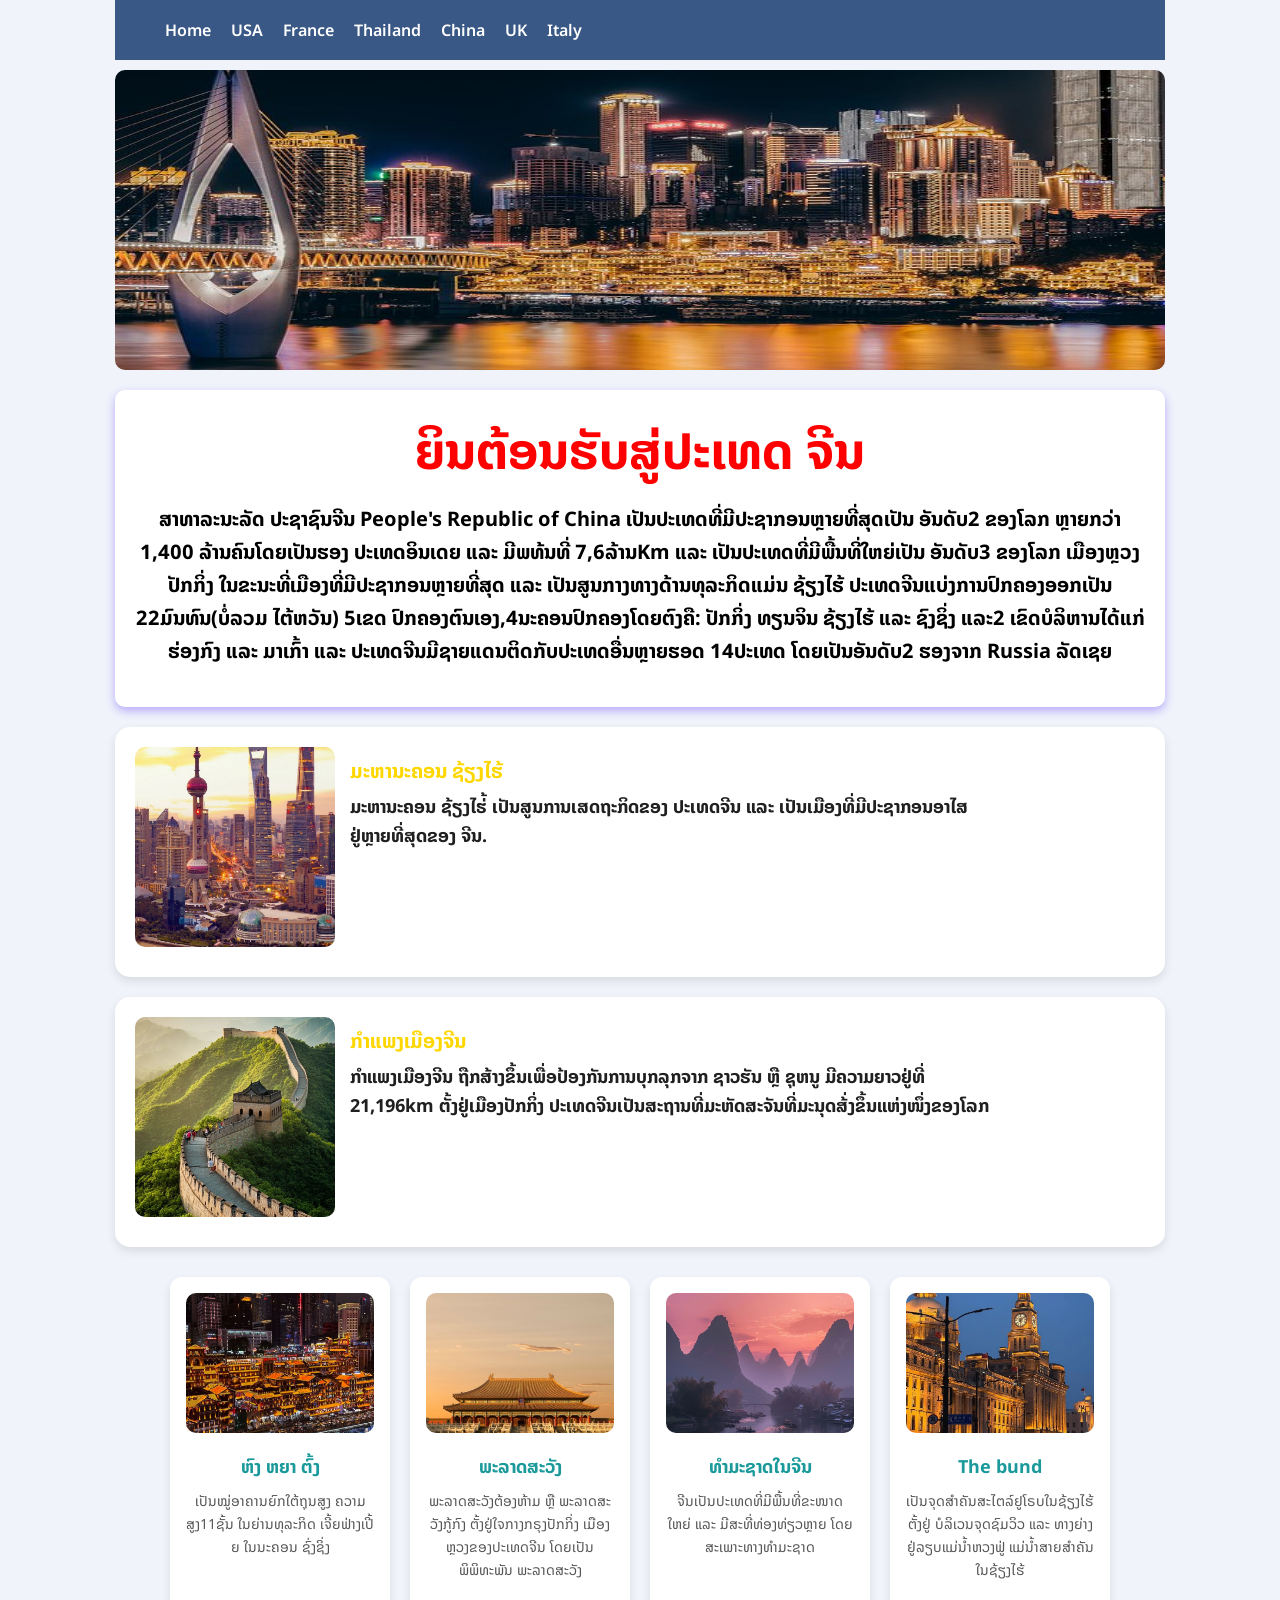
<file: China.html>
<!DOCTYPE html>
<html lang="en">
<head>
    <meta charset="UTF-8">
    <meta name="viewport" content="width=device-width, initial-scale=1.0">
    <title>China</title>
    <link rel="stylesheet" href="css/china.css">
    <link rel="preconnect" href="https://fonts.googleapis.com">
<link rel="preconnect" href="https://fonts.gstatic.com" crossorigin>
<link href="https://fonts.googleapis.com/css2?family=Noto+Sans+Lao:wght@100..900&display=swap" rel="stylesheet">
</head>
<body>
     <div id="menu"></div>

<script>
fetch("menu.html")
.then(response => response.text())
.then(data => {
    document.getElementById("menu").innerHTML = data;
});
</script>

        <div class="container-usa">
        <div class="teh4">
            <img src="China Photo/3.jpeg" width="1050" height="300" style="border-radius: 10px;">
        </div>
        <div class="zz">
            <span>ຍິນຕ້ອນຮັບສູ່ປະເທດ ຈີນ</span>
            <p>ສາທາລະນະລັດ ປະຊາຊົນຈີນ People's Republic of China ເປັນປະເທດທີ່ມີປະຊາກອນຫຼາຍທີ່ສຸດເປັນ ອັນດັບ2 ຂອງໂລກ ຫຼາຍກວ່າ
                1,400 ລ້ານຄົນໂດຍເປັນຮອງ ປະເທດອິນເດຍ ແລະ ມີພທ້ນທີ່ 7,6ລ້ານKm ແລະ ເປັນປະເທດທີ່ມີພື້ນທີ່ໃຫຍ່ເປັນ ອັນດັບ3 ຂອງໂລກ
                ເມືອງຫຼວງ ປັກກິ່ງ ໃນຂະນະທີ່ເມືອງທີ່ມີປະຊາກອນຫຼາຍທີ່ສຸດ ແລະ ເປັນສູນກາງທາງດ້ານທຸລະກິດແມ່ນ ຊ້ຽງໄຮ້ ປະເທດຈີນແບ່ງການປົກຄອງອອກເປັນ
                22ມົນທົນ(ບໍ່ລວມ ໄຕ້ຫວັນ) 5ເຂດ ປົກຄອງຕົນເອງ,4ນະຄອນປົກຄອງໂດຍຕົງຄື: ປັກກິ່ງ ທຽນຈິນ ຊ້ຽງໄຮ້ ແລະ ຊົງຊິ່ງ ແລະ2 ເຂົດບໍລິຫານໄດ້ແກ່
                ຮ່ອງກົງ ແລະ ມາເກົ້າ ແລະ ປະເທດຈີນມີຊາຍແດນຕິດກັບປະເທດອື່ນຫຼາຍຮອດ 14ປະເທດ ໂດຍເປັນອັນດັບ2 ຮອງຈາກ Russia ລັດເຊຍ
            </p>
        </div>
        <div class="container-usa1">
    <div class="uu">
      <img src="China Photo/ພາບມຸມສູງຊຽງໄຮ້.jpeg">
      <div class="card-content">
        
        <div class="card-title">ມະຫານະຄອນ ຊ້ຽງໄຮ້</div>
        <div class="card-description">
          ມະຫານະຄອນ ຊ້ຽງໄຮ່້ ເປັນສູນການເສດຖະກິດຂອງ ປະເທດຈີນ ແລະ ເປັນເມືອງທີ່ມີປະຊາກອນອາໄສ <br>
          ຢູ່ຫຼາຍທີ່ສຸດຂອງ ຈີນ.
        </div>
      </div>
    </div>

    <div class="uu">
      <img src="China Photo/ກຳແພງເມືອງຈີນ.jpeg">
      <div class="card-content">
        
        <div class="card-title">ກຳແພງເມືອງຈີນ</div>
        <div class="card-description">
          ກຳແພງເມືອງຈີນ ຖືກສ້າງຂຶ້ນເພື່ອປ້ອງກັນການບຸກລຸກຈາກ ຊາວຮັນ ຫຼື ຊຸຫນູ ມີຄວາມຍາວຢູ່ທີ່ <br>21,196km 
          ຕັ້ງຢູ່ເມືອງປັກກິ່ງ ປະເທດຈີນເປັນສະຖານທີ່ມະຫັດສະຈັນທີ່ມະນຸດສ້່ງຂຶ້ນແຫ່ງໜຶ່ງຂອງໂລກ
        </div>
      </div>
    </div>
  </div>
    <div class="container">
        <div class="card">
          <img src="China Photo/ຊົ່ງຊິ້ງ.jpeg">
          <h3>ຫົງ ຫຍາ ຕົ້ງ</h3>
          <p>ເປັນໝູ່ອາຄານຍົກໃຕ້ຖຸນສູງ ຄວາມສູງ11ຊັ້ນ ໃນຍ່ານທຸລະກິດ ເຈີ້ຍຟ່າງເປີ້ຍ ໃນນະຄອນ ຊົ່ງຊິ່ງ</p>
        </div>
        <div class="card">
          <img src="China Photo/ວັງໃນປັກກິ່ງ.jpeg">
          <h3>ພະລາດສະວັງ</h3>
          <p>ພະລາດສະວັງຕ້ອງຫ້າມ ຫຼື ພະລາດສະວັງກູ້ກົງ ຕັ້ງຢູ່ໃຈກາງກຣຸງປັກກິ່ງ ເມືອງຫຼວງຂອງປະເທດຈີນ ໂດຍເປັນພິພິທະພັນ ພະລາດສະວັງ
          </p>
        </div>
        <div class="card">
          <img src="China Photo/ວິວຜາສີມ່ວງ.jpeg">
          <h3>ທຳມະຊາດໃນຈີນ</h3>
          <p>ຈີນເປັນປະເທດທີ່ມີພື້ນທີ່ຂະໜາດໃຫຍ່ ແລະ ມີສະທີ່ທ່ອງທ່ຽວຫຼາຍ ໂດຍສະເພາະທາງທຳມະຊາດ</p>
        </div>
        <div class="card">
          <img src="China Photo/ຢູໂຣບ.jpeg">
          <h3>The bund</h3>
          <p>ເປັນຈຸດສຳຄັນສະໄຕລ໌ຢູໂຣບໃນຊ້ຽງໄຮ້ ຕັ້ງຢູ່ ບໍລິເວນຈຸດຊົມວິວ ແລະ ທາງຍ່າງຢູ່ລຽບແມ່ນ້ຳຫວງຟູ່ ແມ່ນ້ຳສາຍສຳຄັນ ໃນຊ້ຽງໄຮ້</p>
        </div>
      </div>
      
</body>
</html>
</file>
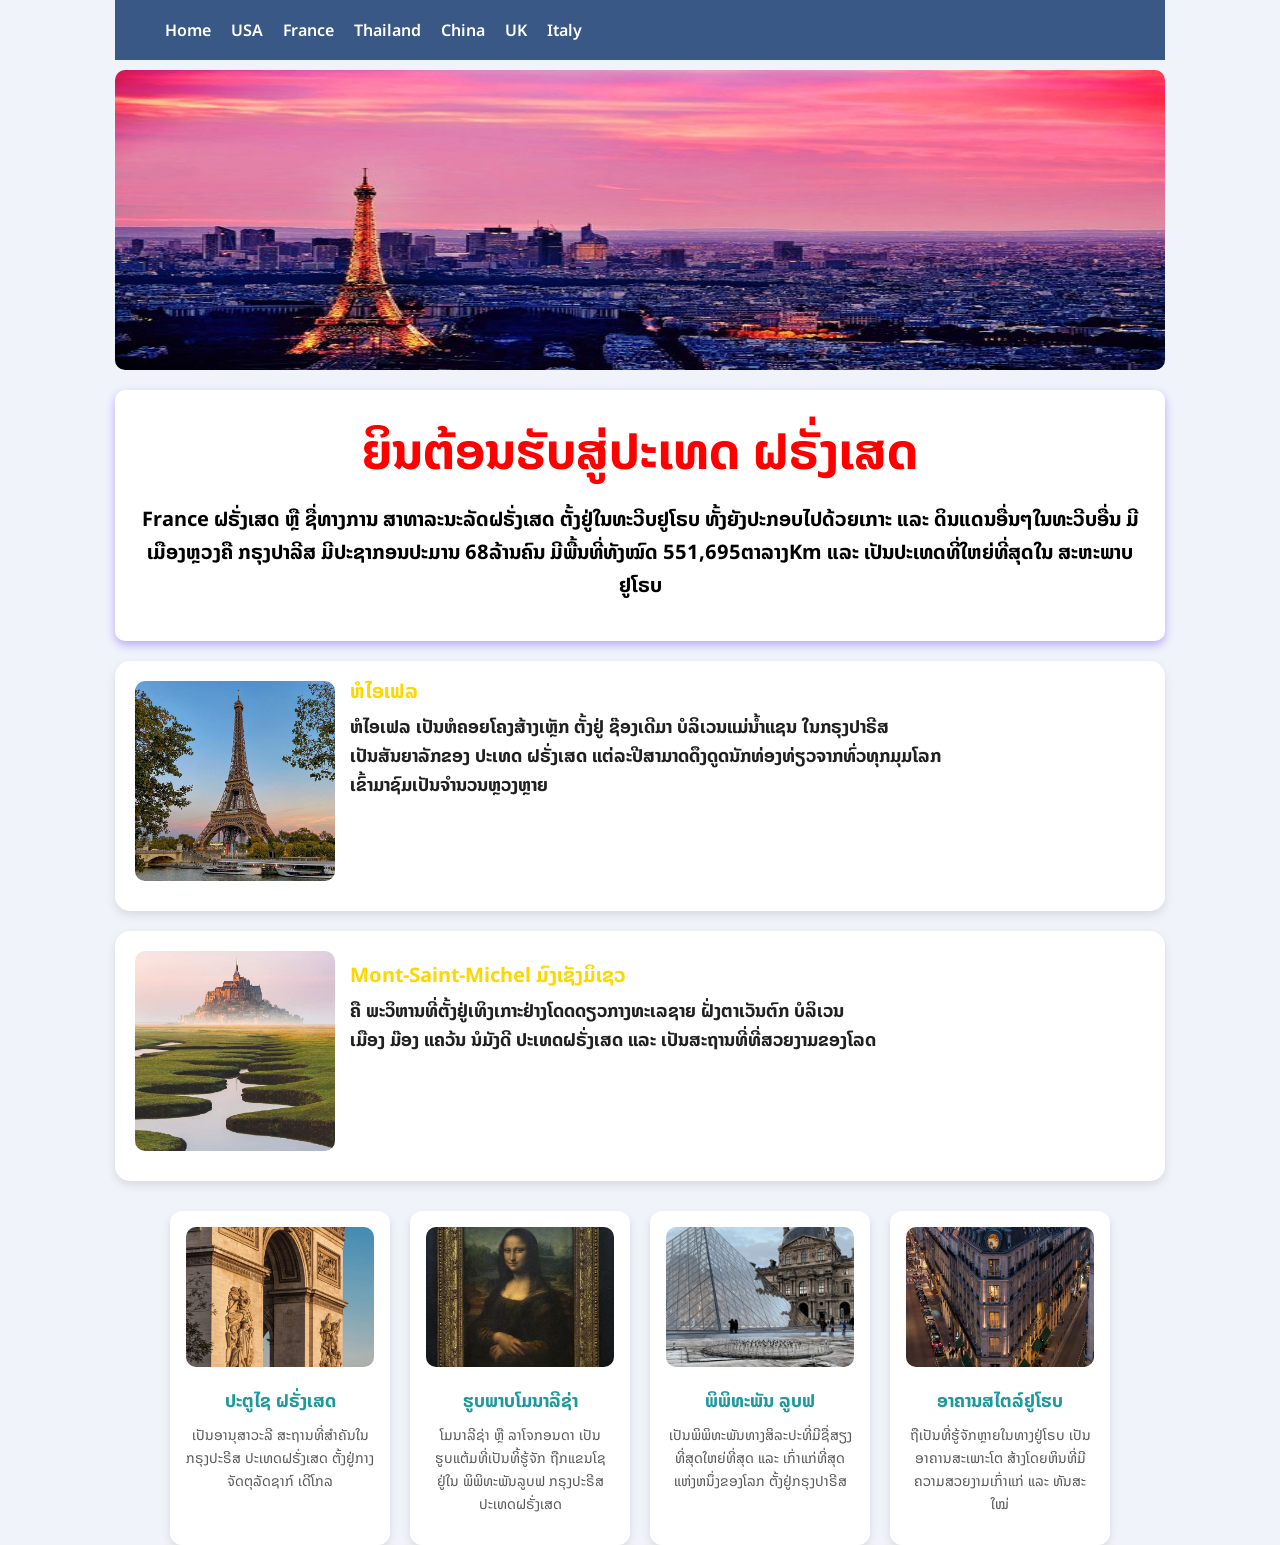
<file: France.html>
<!DOCTYPE html>
<html lang="en">
<head>
    <meta charset="UTF-8">
    <meta name="viewport" content="width=device-width, initial-scale=1.0">
    <title>France</title>
    <link rel="stylesheet" href="css/thai.css">
    <link rel="preconnect" href="https://fonts.googleapis.com">
<link rel="preconnect" href="https://fonts.gstatic.com" crossorigin>
<link href="https://fonts.googleapis.com/css2?family=Noto+Sans+Lao:wght@100..900&display=swap" rel="stylesheet">
</head>
<body>
  <div id="menu"></div>

<script>
fetch("menu.html")
.then(response => response.text())
.then(data => {
    document.getElementById("menu").innerHTML = data;
});
</script>

    <div class="container-usa">
        <div class="teh4">
            <img src="photo ຮູບພາບ/ຝຣັ່ງ.jpeg" width="1050" height="300" style="border-radius: 10px;">
        </div>
        <div class="zz">
            <span>ຍິນຕ້ອນຮັບສູ່ປະເທດ ຝຣັ່ງເສດ</span>
            <p>France ຝຣັ່ງເສດ ຫຼື ຊື່ທາງການ ສາທາລະນະລັດຝຣັ່ງເສດ ຕັ້ງຢູ່ໃນທະວີບຢູໂຣບ ທັ້ງຍັງປະກອບໄປດ້ວຍເກາະ ແລະ ດິນແດນອື່ນໆໃນທະວີບອື່ນ
              ມີເມືອງຫຼວງຄື ກຣຸງປາລີສ ມີປະຊາກອນປະມານ 68ລ້ານຄົນ ມີພື້ນທີ່ທັງໝົດ 551,695ຕາລາງKm ແລະ ເປັນປະເທດທີ່ໃຫຍ່ທີ່ສຸດໃນ ສະຫະພາບຢູໂຣບ
            </p>
        </div>
        <div class="container-usa1">
    <div class="uu">
      <img src="France Photo/2.jpeg">
      <div class="card-content">
        
        <div class="card-title">ຫໍໄອເຟລ</div>
        <div class="card-description">
         ຫໍໄອເຟລ ເປັນຫໍຄອຍໂຄງສ້າງເຫຼັກ ຕັ້ງຢູ່ ຊ໊ອງເດີມາ ບໍລິເວນແມ່ນ້ຳແຊນ ໃນກຣຸງປາຣີສ <br>
         ເປັນສັນຍາລັກຂອງ  ປະເທດ ຝຣັ່ງເສດ ແຕ່ລະປີສາມາດດຶງດູດນັກທ່ອງທ່ຽວຈາກທົ່ວທຸກມຸມໂລກ<br>
          ເຂົ້າມາຊົມເປັນຈຳນວນຫຼວງຫຼາຍ
        </div>
      </div>
    </div>

    <div class="uu">
      <img src="France Photo/ວັງ.jpeg">
      <div class="card-content">
        
        <div class="card-title">Mont-Saint-Michel ມົງເຊັງມິເຊວ</div>
        <div class="card-description">
          ຄື ພະວິຫານທີ່ຕັ້ງຢູ່ເທິງເກາະຢ່າງໂດດດຽວກາງທະເລຊາຍ ຝັ່ງຕາເວັນຕົກ ບໍລິເວນ<br>
          ເມືອງ ມ໊ອງ ແຄວ້ນ ນໍມັງດີ ປະເທດຝຣັ່ງເສດ ແລະ ເປັນສະຖານທີ່ທີ່ສວຍງາມຂອງໂລດ
        </div>
      </div>
    </div>
  </div>
    <div class="container">
        <div class="card">
          <img src="France Photo/ປະຕູໄຊ.jpeg">
          <h3>ປະຕູໄຊ ຝຣັ່ງເສດ</h3>
          <p>ເປັນອານຸສາວະລີ ສະຖານທີ່ສຳຄັນໃນ ກຣຸງປະຣີສ ປະເທດຝຣັ່ງເສດ ຕັ້ງຢູ່ກາງຈັດຕຸລັດຊາກ໌ ເດີໂກລ</p>
        </div>
        <div class="card">
          <img src="France Photo/ໂມນາລີຊ່າ.jpeg">
          <h3>ຮູບພາບໂມນາລີຊ່າ</h3>
          <p>ໂມນາລີຊ່າ ຫຼື ລາໂຈກອນດາ ເປັນຮູບແຕ້ມທີ່ເປັນທິ້ຮູ້ຈັກ ຖືກແຂນໂຊຢູ່ໃນ ພິພິທະພັນລູບຟ ກຣຸງປະຣີສ ປະເທດຝຣັ່ງເສດ
          </p>
        </div>
        <div class="card">
          <img src="France Photo/3ຫຼ່ຽມ.jpeg">
          <h3>ພິພິທະພັນ ລູບຟ</h3>
          <p>ເປັນພິພິທະພັນທາງສິລະປະທີ່ມີຊື່ສຽງທີ່ສຸດໃຫຍ່ທີ່ສຸດ ແລະ ເກົ່າແກ່ທີ່ສຸດແຫ່ງຫນຶ່ງຂອງໂລກ ຕັ້ງຢູ່ກຣຸງປາຣີສ</p>
        </div>
        <div class="card">
          <img src="France Photo/ເຮືອນ.jpeg">
          <h3>ອາຄານສໄຕລ໌ຢູໂຮບ</h3>
          <p>ຖືເປັນທີ່ຮູ້ຈັກຫຼາຍໃນທາງຢູ່ໂຣບ ເປັນອາຄານສະເພາະໂຕ ສ້າງໂດຍຫິນທີ່ມີຄວາມສວຍງາມເກົ່າແກ່ ແລະ ທັນສະໃໝ່</p>
        </div>
      </div>
      
</body>
</html>
</file>
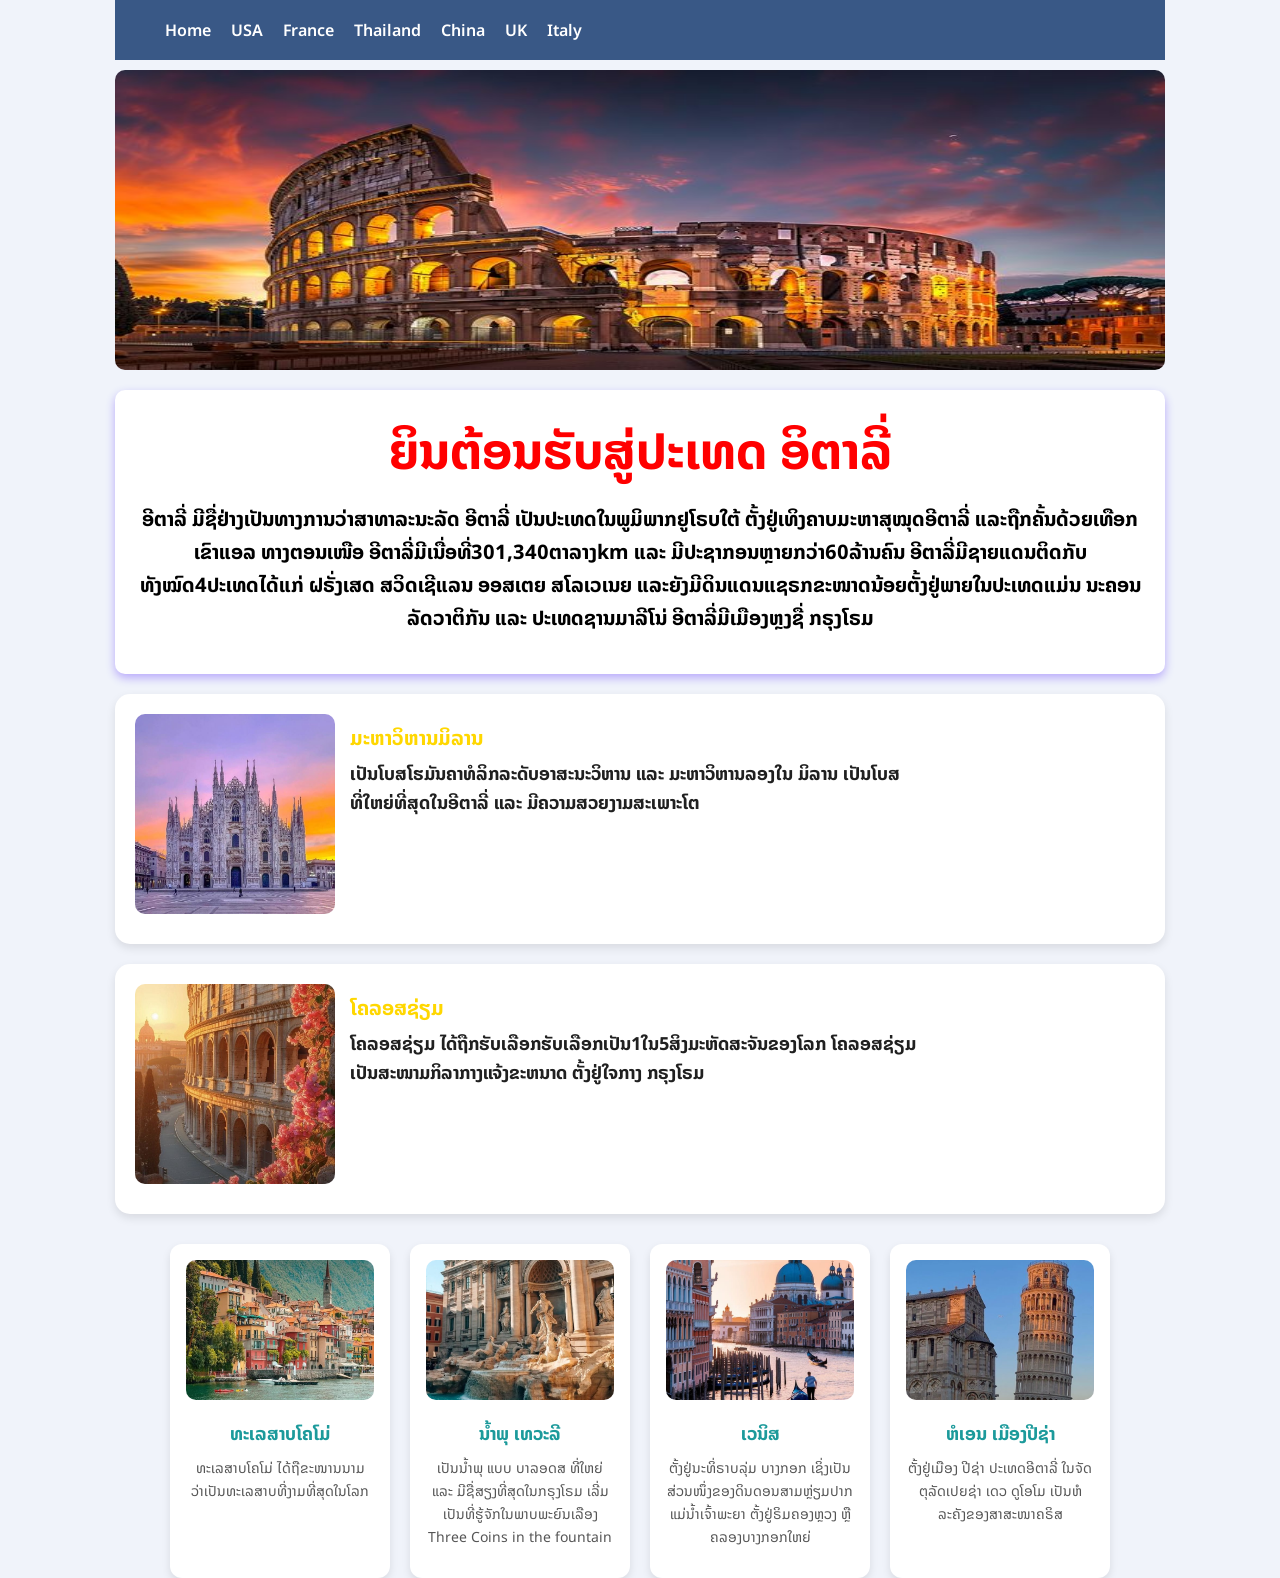
<file: Italy.html>
<!DOCTYPE html>
<html lang="en">
<head>
    <meta charset="UTF-8">
    <meta name="viewport" content="width=device-width, initial-scale=1.0">
    <title>Italy</title>
    <link rel="stylesheet" href="css/italy.css">
    <link rel="preconnect" href="https://fonts.googleapis.com">
<link rel="preconnect" href="https://fonts.gstatic.com" crossorigin>
<link href="https://fonts.googleapis.com/css2?family=Noto+Sans+Lao:wght@100..900&display=swap" rel="stylesheet">
</head>
<body>
       <div id="menu"></div>

<script>
fetch("menu.html")
.then(response => response.text())
.then(data => {
    document.getElementById("menu").innerHTML = data;
});
</script>

    <div class="container-usa">
        <div class="teh4">
            <img src="photo ຮູບພາບ/ອິຕາລີ່.jpeg" width="1050" height="300" style="border-radius: 10px;">
        </div>
        <div class="zz">
            <span>ຍິນຕ້ອນຮັບສູ່ປະເທດ ອິຕາລີ່</span>
            <p>ອີຕາລີ່ ມີຊື່ຢ່າງເປັນທາງການວ່າສາທາລະນະລັດ ອີຕາລີ່ ເປັນປະເທດໃນພູມິພາກຢູໂຣບໃຕ້ ຕັ້ງຢູ່ເທິງຄາບມະຫາສຸໝຸດອີຕາລີ່ ແລະຖືກຄັ້ນດ້ວຍເທືອກເຂົາແອລ
              ທາງຕອນເໜືອ ອີຕາລີ່ມີເນື່ອທີ່301,340ຕາລາງkm ແລະ ມີປະຊາກອນຫຼາຍກວ່າ60ລ້ານຄົນ ອີຕາລີ່ມີຊາຍແດນຕິດກັບທັງໝົດ4ປະເທດໄດ້ແກ່ ຝຣັ່ງເສດ ສວິດເຊີແລນ
              ອອສເຕຍ ສໂລເວເນຍ ແລະຍັງມີດິນແດນແຊຣກຂະໜາດນ້ອຍຕັ້ງຢູ່ພາຍໃນປະເທດແມ່ນ ນະຄອນລັດວາຕິກັນ ແລະ ປະເທດຊານມາລີໂນ່ ອີຕາລີ່ມີເມືອງຫຼງຊື່ ກຣຸງໂຣມ
            </p>
        </div>
        <div class="container-usa1">
    <div class="uu">
      <img src="Italy Photo/ໂບດ.jpeg">
      <div class="card-content">
        
        <div class="card-title">ມະຫາວິຫານມິລານ</div>
        <div class="card-description">
          ເປັນໂບສໂຮມັນຄາທໍລິກລະດັບອາສະນະວິຫານ ແລະ ມະຫາວິຫານລອງໃນ ມິລານ ເປັນໂບສ<br>ທີ່ໃຫຍ່ທີ່ສຸດໃນອີຕາລີ່ ແລະ ມີຄວາມສວຍງາມສະເພາະໂຕ
        </div>
      </div>
    </div>

    <div class="uu">
      <img src="Italy Photo/2.jpeg">
      <div class="card-content">
        
        <div class="card-title">ໂຄລອສຊ່ຽມ</div>
        <div class="card-description">
         ໂຄລອສຊ່ຽມ ໄດ້ຖືກຮັບເລືອກຮັບເລືອກເປັນ1ໃນ5ສິງມະຫັດສະຈັນຂອງໂລກ ໂຄລອສຊ່ຽມ <br>
         ເປັນສະໜາມກິລາກາງແຈ້ງຂະຫນາດ ຕັ້ງຢູ່ໃຈກາງ ກຣຸງໂຣມ
        </div>
      </div>
    </div>
  </div>
    <div class="container">
        <div class="card">
          <img src="Italy Photo/ໂຄໂມ່.jpeg">
          <h3>ທະເລສາບໂຄໂມ່</h3>
          <p>ທະເລສາບໂຄໂມ່ ໄດ້ຖືຂະໜານນາມວ່າເປັນທະເລສາບທີ່ງາມທີ່ສຸດໃນໂລກ </p>
        </div>
        <div class="card">
          <img src="Italy Photo/ໂຍນຫຼ່ຽນ.jpeg">
          <h3>ນ້ຳພຸ ເທວະລີ</h3>
          <p>ເປັນນ້ຳພຸ ແບບ ບາລອດສ ທີ່ໃຫຍ່ ແລະ ມີຊື່ສຽງທີ່ສຸດໃນກຣຸງໂຣມ ເລີ່ມເປັນທີ່ຮູ້ຈັກໃນພາບພະຍົນເລືອງ Three Coins in the fountain
          </p>
        </div>
        <div class="card">
          <img src="Italy Photo/ເວນິສ.jpeg">
          <h3>ເວນິສ</h3>
          <p>ຕັ້ງຢູ່ນະທິ່ຣາບລຸ່ມ ບາງກອກ ເຊິ່ງເປັນສ່ວນໜຶ່ງຂອງດິນດອນສາມຫຼ່ຽມປາກແມ່ນ້ຳເຈົ້າພະຍາ ຕັ້ງຢູ່ຣິມຄອງຫຼວງ ຫຼື ຄລອງບາງກອກໃຫຍ່</p>
        </div>
        <div class="card">
          <img src="Italy Photo/3.jpeg">
          <h3>ຫໍເອນ ເມືອງປີຊ່າ</h3>
          <p>ຕັ້ງຢູ່ເມືອງ ປີຊ່າ ປະເທດອີຕາລີ່ ໃນຈັດຕຸລັດເປຍຊ່າ ເດວ ດູໂອໂມ ເປັນຫໍລະຄັງຂອງສາສະໜາຄຣິສ</p>
        </div>
      </div>
      
</body>
</html>
</file>
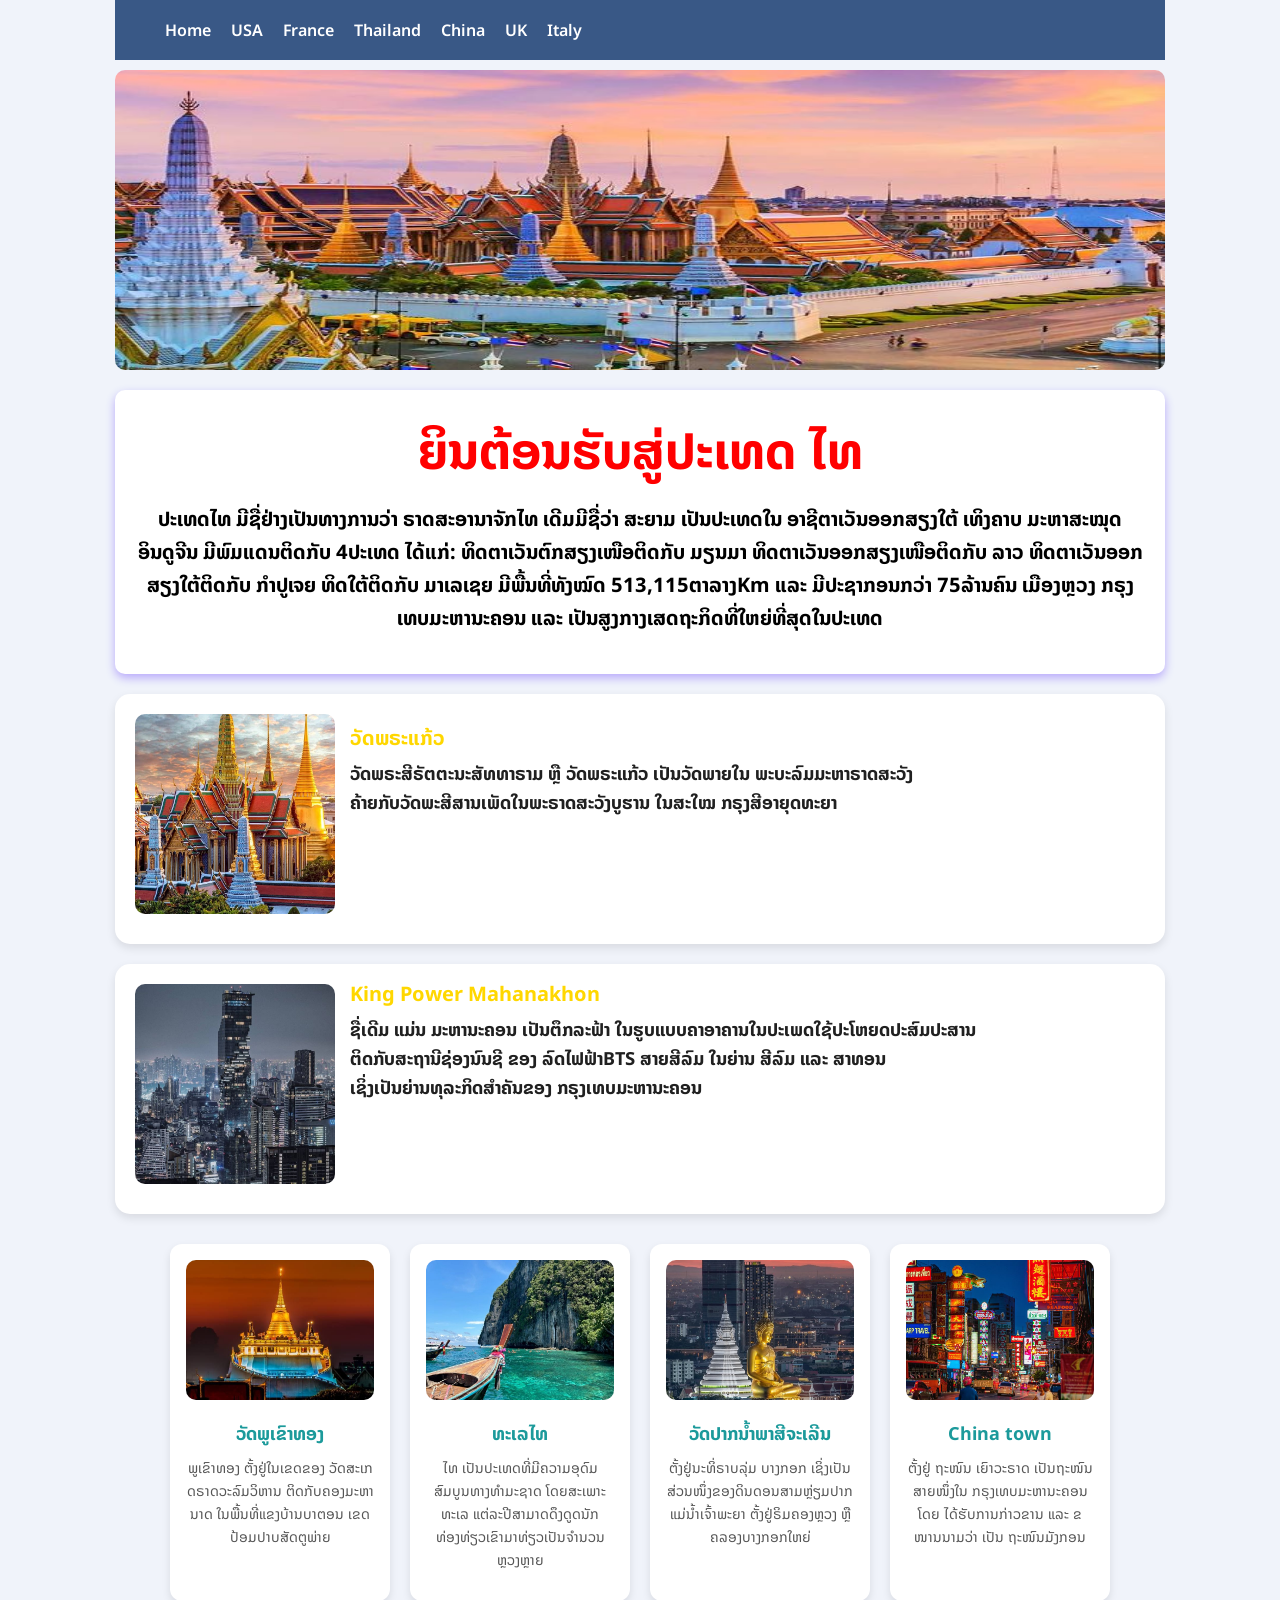
<file: Thailand.html>
<!DOCTYPE html>
<html lang="en">
<head>
    <meta charset="UTF-8">
    <meta name="viewport" content="width=device-width, initial-scale=1.0">
    <title>USA</title>
    <link rel="stylesheet" href="css/thai.css">
    <link rel="preconnect" href="https://fonts.googleapis.com">
<link rel="preconnect" href="https://fonts.gstatic.com" crossorigin>
<link href="https://fonts.googleapis.com/css2?family=Noto+Sans+Lao:wght@100..900&display=swap" rel="stylesheet">
</head>
<body>
       <div id="menu"></div>

<script>
fetch("menu.html")
.then(response => response.text())
.then(data => {
    document.getElementById("menu").innerHTML = data;
});
</script>

    <div class="container-usa">
        <div class="teh4">
            <img src="photo ຮູບພາບ/ໄທ.jpeg" width="1050" height="300" style="border-radius: 10px;">
        </div>
        <div class="zz">
            <span>ຍິນຕ້ອນຮັບສູ່ປະເທດ ໄທ</span>
            <p>ປະເທດໄທ ມີຊື່ຢ່າງເປັນທາງການວ່າ ຣາດສະອານາຈັກໄທ ເດີມມີຊື່ວ່າ ສະຍາມ ເປັນປະເທດໃນ ອາຊີຕາເວັນອອກສຽງໃຕ້ ເທິງຄາບ ມະຫາສະໝຸດອິນດູຈີນ
              ມີພົມແດນຕິດກັບ 4ປະເທດ ໄດ້ແກ່: ທິດຕາເວັນຕົກສຽງເໜືອຕິດກັບ ມຽນມາ ທິດຕາເວັນອອກສຽງເໜືອຕິດກັບ ລາວ ທິດຕາເວັນອອກສຽງໃຕ້ຕິດກັບ ກຳປູເຈຍ
              ທິດໃຕ້ຕິດກັບ ມາເລເຊຍ ມີພື້ນທີ່ທັງໝົດ 513,115ຕາລາງKm ແລະ ມີປະຊາກອນກວ່າ 75ລ້ານຄົນ
              ເມືອງຫຼວງ ກຣຸງເທບມະຫານະຄອນ ແລະ ເປັນສູງກາງເສດຖະກິດທີ່ໃຫຍ່ທີ່ສຸດໃນປະເທດ
            </p>
        </div>
        <div class="container-usa1">
    <div class="uu">
      <img src="Thai Photo/ວັດພະແກ້ວ.jpeg">
      <div class="card-content">
        
        <div class="card-title">ວັດພຣະແກ້ວ</div>
        <div class="card-description">
          ວັດພຣະສີຣັຕຕະນະສັທທາຣາມ ຫຼື ວັດພຣະແກ້ວ ເປັນວັດພາຍໃນ ພະບະລົມມະຫາຣາດສະວັງ <br>
          ຄ້າຍກັບວັດພະສີສານເພັດໃນພະຣາດສະວັງບູຮານ ໃນສະໃໝ ກຣຸງສີອາຍຸດທະຍາ
        </div>
      </div>
    </div>

    <div class="uu">
      <img src="Thai Photo/ຕຶກ.jpeg">
      <div class="card-content">
        
        <div class="card-title">King Power Mahanakhon</div>
        <div class="card-description">
          ຊື່ເດີມ ແມ່ນ ມະຫານະຄອນ ເປັນຕຶກລະຟ້າ ໃນຮູບແບບຄາອາຄານໃນປະເພດໃຊ້ປະໂຫຍດປະສົມປະສານ <br>
          ຕິດກັບສະຖານີຊ່ອງນົນຊີ ຂອງ ລົດໄຟຟ້າBTS ສາຍສີລົມ ໃນຍ່ານ ສີລົມ ແລະ ສາທອນ <br>
          ເຊິ່ງເປັນຍ່ານທຸລະກິດສຳຄັນຂອງ ກຣຸງເທບມະຫານະຄອນ
        </div>
      </div>
    </div>
  </div>
    <div class="container">
        <div class="card">
          <img src="Thai Photo/ວັດພູເຂົາທອງ.jpeg">
          <h3>ວັດພູເຂົາທອງ</h3>
          <p>ພູເຂົາທອງ ຕັ້ງຢູ່ໃນເຂດຂອງ ວັດສະເກດຣາດວະລົມວິຫານ ຕິດກັບຄອງມະຫານາດ ໃນພື້ນທີ່ແຂງບ້ານບາຕອນ ເຂດປ້ອມປາບສັດຕູພ່າຍ</p>
        </div>
        <div class="card">
          <img src="Thai Photo/ທະເລ.jpeg">
          <h3>ທະເລໄທ</h3>
          <p>ໄທ ເປັນປະເທດທີ່ມີຄວາມອຸດົມສົມບູນທາງທຳມະຊາດ ໂດຍສະເພາະທະເລ ແຕ່ລະປີສາມາດດຶງດູດນັກທ່ອງທ່ຽວເຂົາມາທ່ຽວເປັນຈຳນວນຫຼວງຫຼາຍ
          </p>
        </div>
        <div class="card">
          <img src="Thai Photo/ພະໃຫຍ່.jpeg">
          <h3>ວັດປາກນ້ຳພາສີຈະເລີນ</h3>
          <p>ຕັ້ງຢູ່ນະທິ່ຣາບລຸ່ມ ບາງກອກ ເຊິ່ງເປັນສ່ວນໜຶ່ງຂອງດິນດອນສາມຫຼ່ຽມປາກແມ່ນ້ຳເຈົ້າພະຍາ ຕັ້ງຢູ່ຣິມຄອງຫຼວງ ຫຼື ຄລອງບາງກອກໃຫຍ່</p>
        </div>
        <div class="card">
          <img src="Thai Photo/ເຍົາວະລາດ.jpeg">
          <h3>China town</h3>
          <p>ຕັ້ງຢູ່ ຖະໜົນ ເຍົາວະຣາດ ເປັນຖະໜົນສາຍໜຶ່ງໃນ ກຣຸງເທບມະຫານະຄອນ ໂດຍ ໄດ້ຮັບການກ່າວຂານ ແລະ ຂໜານນາມວ່າ ເປັນ ຖະໜົນມັງກອນ</p>
        </div>
      </div>
      
</body>
</html>
</file>
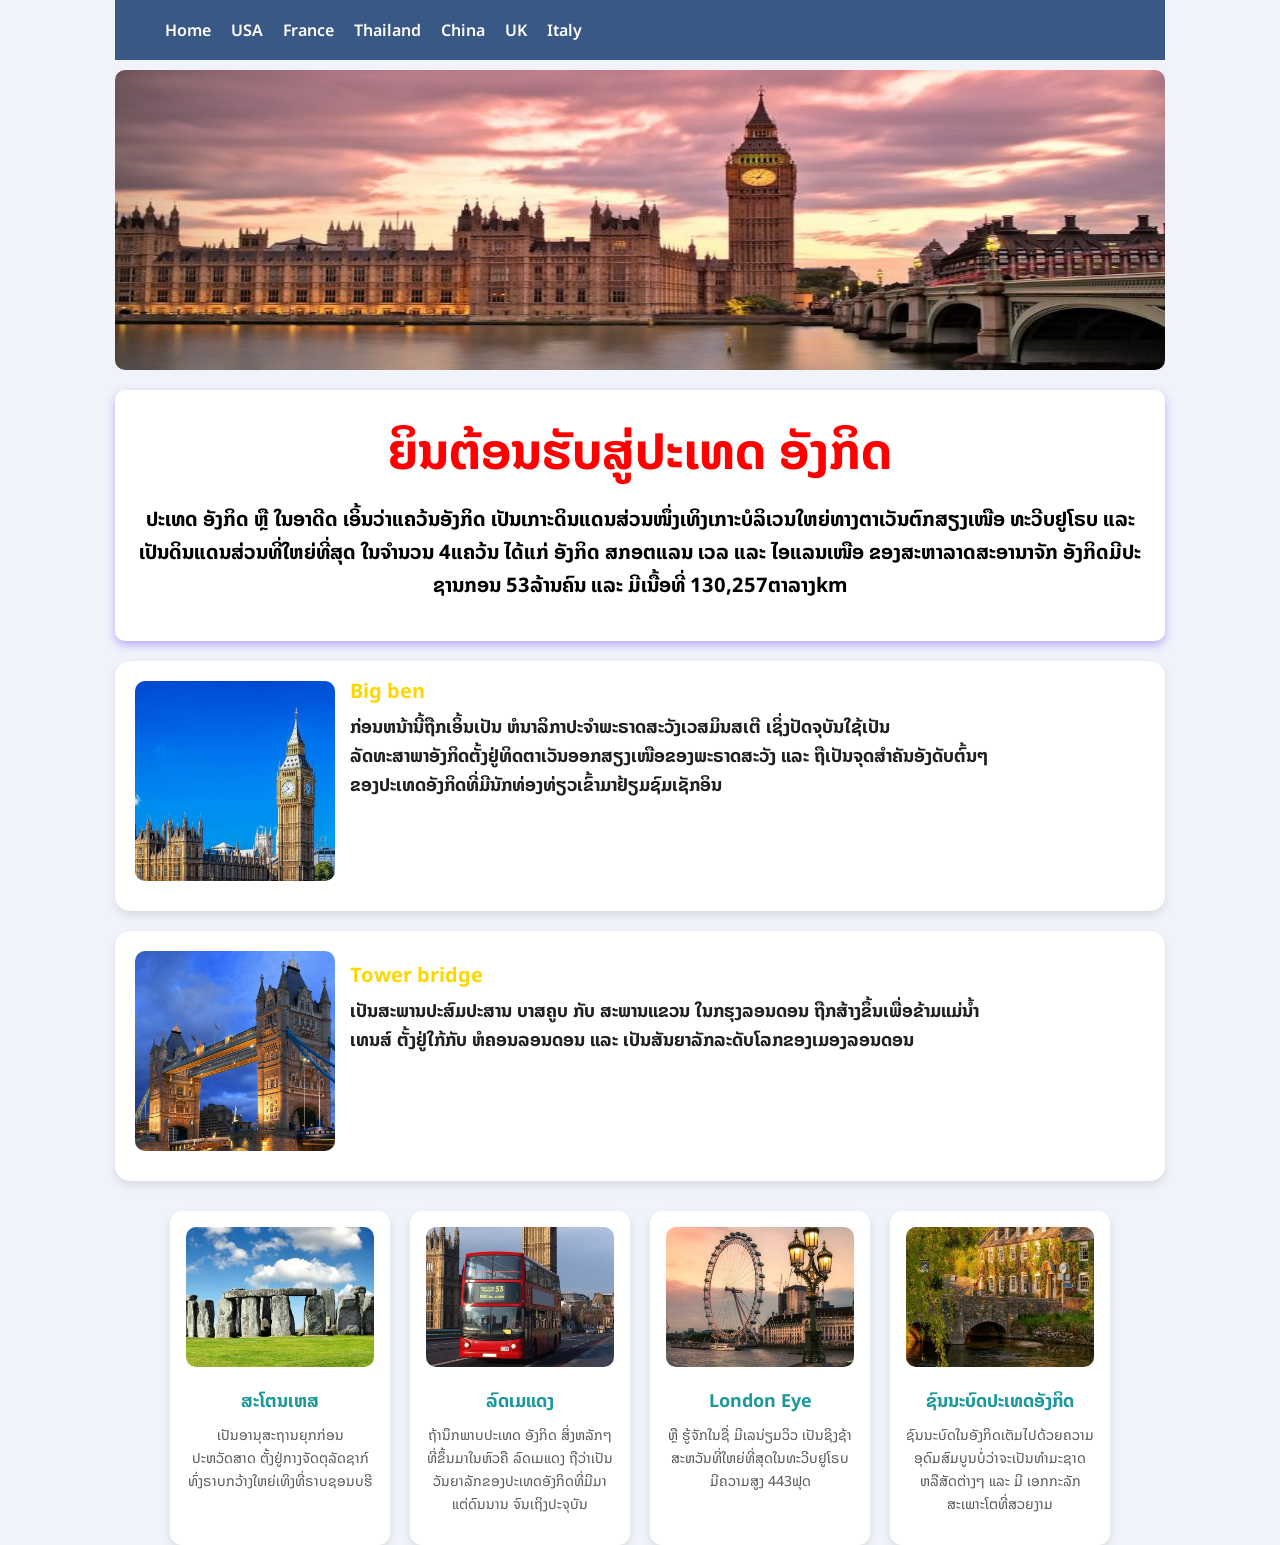
<file: UK.html>
<!DOCTYPE html>
<html lang="en">
<head>
    <meta charset="UTF-8">
    <meta name="viewport" content="width=device-width, initial-scale=1.0">
    <title>England</title>
    <link rel="stylesheet" href="css/UK.css">
    <link rel="preconnect" href="https://fonts.googleapis.com">
<link rel="preconnect" href="https://fonts.gstatic.com" crossorigin>
<link href="https://fonts.googleapis.com/css2?family=Noto+Sans+Lao:wght@100..900&display=swap" rel="stylesheet">
</head>
<body>
       <div id="menu"></div>

<script>
fetch("menu.html")
.then(response => response.text())
.then(data => {
    document.getElementById("menu").innerHTML = data;
});
</script>

        <div class="container-usa">
        <div class="teh4">
            <img src="photo ຮູບພາບ/ອັງກິດ1.jpeg" width="1050" height="300" style="border-radius: 10px;">
        </div>
        <div class="zz">
            <span>ຍິນຕ້ອນຮັບສູ່ປະເທດ ອັງກິດ</span>
            <p>ປະເທດ ອັງກິດ ຫຼື ໃນອາດີດ ເອິ້ນວ່າແຄວ້ນອັງກິດ ເປັນເກາະດິນແດນສ່ວນໜຶ່ງເທິງເກາະບໍລິເວນໃຫຍ່ທາງຕາເວັນຕົກສຽງເໜືອ ທະວີບຢູໂຣບ ແລະ ເປັນດິນແດນສ່ວນທີ່ໃຫຍ່ທີ່ສຸດ ໃນຈຳນວນ
              4ແຄວ້ນ ໄດ້ແກ່ ອັງກິດ ສກອຕແລນ  ເວລ ແລະ ໄອແລນເໜືອ ຂອງສະຫາລາດສະອານາຈັກ ອັງກິດມີປະຊານກອນ 53ລ້ານຄົນ ແລະ ມີເນື້ອທີ່ 130,257ຕາລາງkm
            </p>
        </div>
        <div class="container-usa1">
    <div class="uu">
      <img src="English Photo/big ben.jpeg">
      <div class="card-content">
        
        <div class="card-title">Big ben</div>
        <div class="card-description">
          ກ່ອນຫນ້ານີ້ຖືກເອິ້ນເປັນ ຫໍນາລິກາປະຈຳພະຣາດສະວັງເວສມິນສເຕີ ເຊິ່ງປັດຈຸບັນໃຊ້ເປັນ<br>
          ລັດທະສາພາອັງກິດຕັ້ງຢູ່ທິດຕາເວັນອອກສຽງເໜືອຂອງພະຣາດສະວັງ ແລະ ຖືເປັນຈຸດສຳຄັນອັງດັບຕົ້ນໆ<br>
          ຂອງປະເທດອັງກິດທີ່ມີນັກທ່ອງທ່ຽວເຂົ້າມາຢ້ຽມຊົມເຊັກອິນ
        </div>
      </div>
    </div>

    <div class="uu">
      <img src="English Photo/ຂົວຂ້າມແມ່ນ້ຳ.jpeg">
      <div class="card-content">
        
        <div class="card-title">Tower bridge</div>
        <div class="card-description">
          ເປັນສະພານປະສົມປະສານ ບາສຄູບ ກັບ ສະພານແຂວນ ໃນກຮຸງລອນດອນ ຖືກສ້າງຂຶ້ນເພື່ອຂ້າມແມ່ນ້ຳ<br>
          ເທນສ໌ ຕັ້ງຢູ່ໃກ້ກັບ ຫໍຄອນລອນດອນ ແລະ ເປັນສັນຍາລັກລະດັບໂລກຂອງເມອງລອນດອນ
        </div>
      </div>
    </div>
  </div>
    <div class="container">
        <div class="card">
          <img src="English Photo/ສະໂຕນເຫດ.jpeg">
          <h3>ສະໂຕນເຫສ</h3>
          <p>ເປັນອານຸສະຖານຍຸກກ່ອນປະຫວັດສາດ ຕັ້ງຢູ່ກາງຈັດຕຸລັດຊາກ໌ທົ່ງຣາບກວ້າງໃຫຍ່ເທິງທີ່ຣາບຊອນບຮີ</p>
        </div>
        <div class="card">
          <img src="English Photo/ລົດເມແດງ.jpeg">
          <h3>ລົດເມແດງ</h3>
          <p>ຖ້ານຶກພາບປະເທດ ອັງກິດ ສິ່ງຫລັກໆທີ່ຂຶ້ນມາໃນຫົວຄື ລົດເມແດງ ຖືວ່າເປັນວັນຍາລັກຂອງປະເທດອັງກິດທີ່ມີມາແຕ່ດົນນານ ຈົນເຖິງປະຈຸບັນ
          </p>
        </div>
        <div class="card">
          <img src="English Photo/ວິວສິງຊ້າ.jpeg">
          <h3>London Eye</h3>
          <p>ຫຼື ຮູ້ຈັກໃນຊື່ ມີເລນ່ຽມວິວ ເປັນຊິງຊ້າສະຫວັນທີ່ໃຫຍ່ທີ່ສຸດໃນທະວີບຢູໂຣບ ມີຄວາມສູງ 443ຟຸດ</p>
        </div>
        <div class="card">
          <img src="English Photo/ຊົນນະບົດແມ່ນ້ຳ.jpeg">
          <h3>ຊົນນະບົດປະເທດອັງກິດ</h3>
          <p>ຊົນນະບົດໃນອັງກິດເຕັມໄປດ້ວຍຄວາມອຸດົມສົມບູນບໍ່ວ່າຈະເປັນທຳມະຊາດຫລືສັດຕ່າງໆ ແລະ ມີ ເອກກະລັກສະເພາະໂຕທີ່ສວຍງາມ</p>
        </div>
      </div>
      
</body>
</html>
</file>
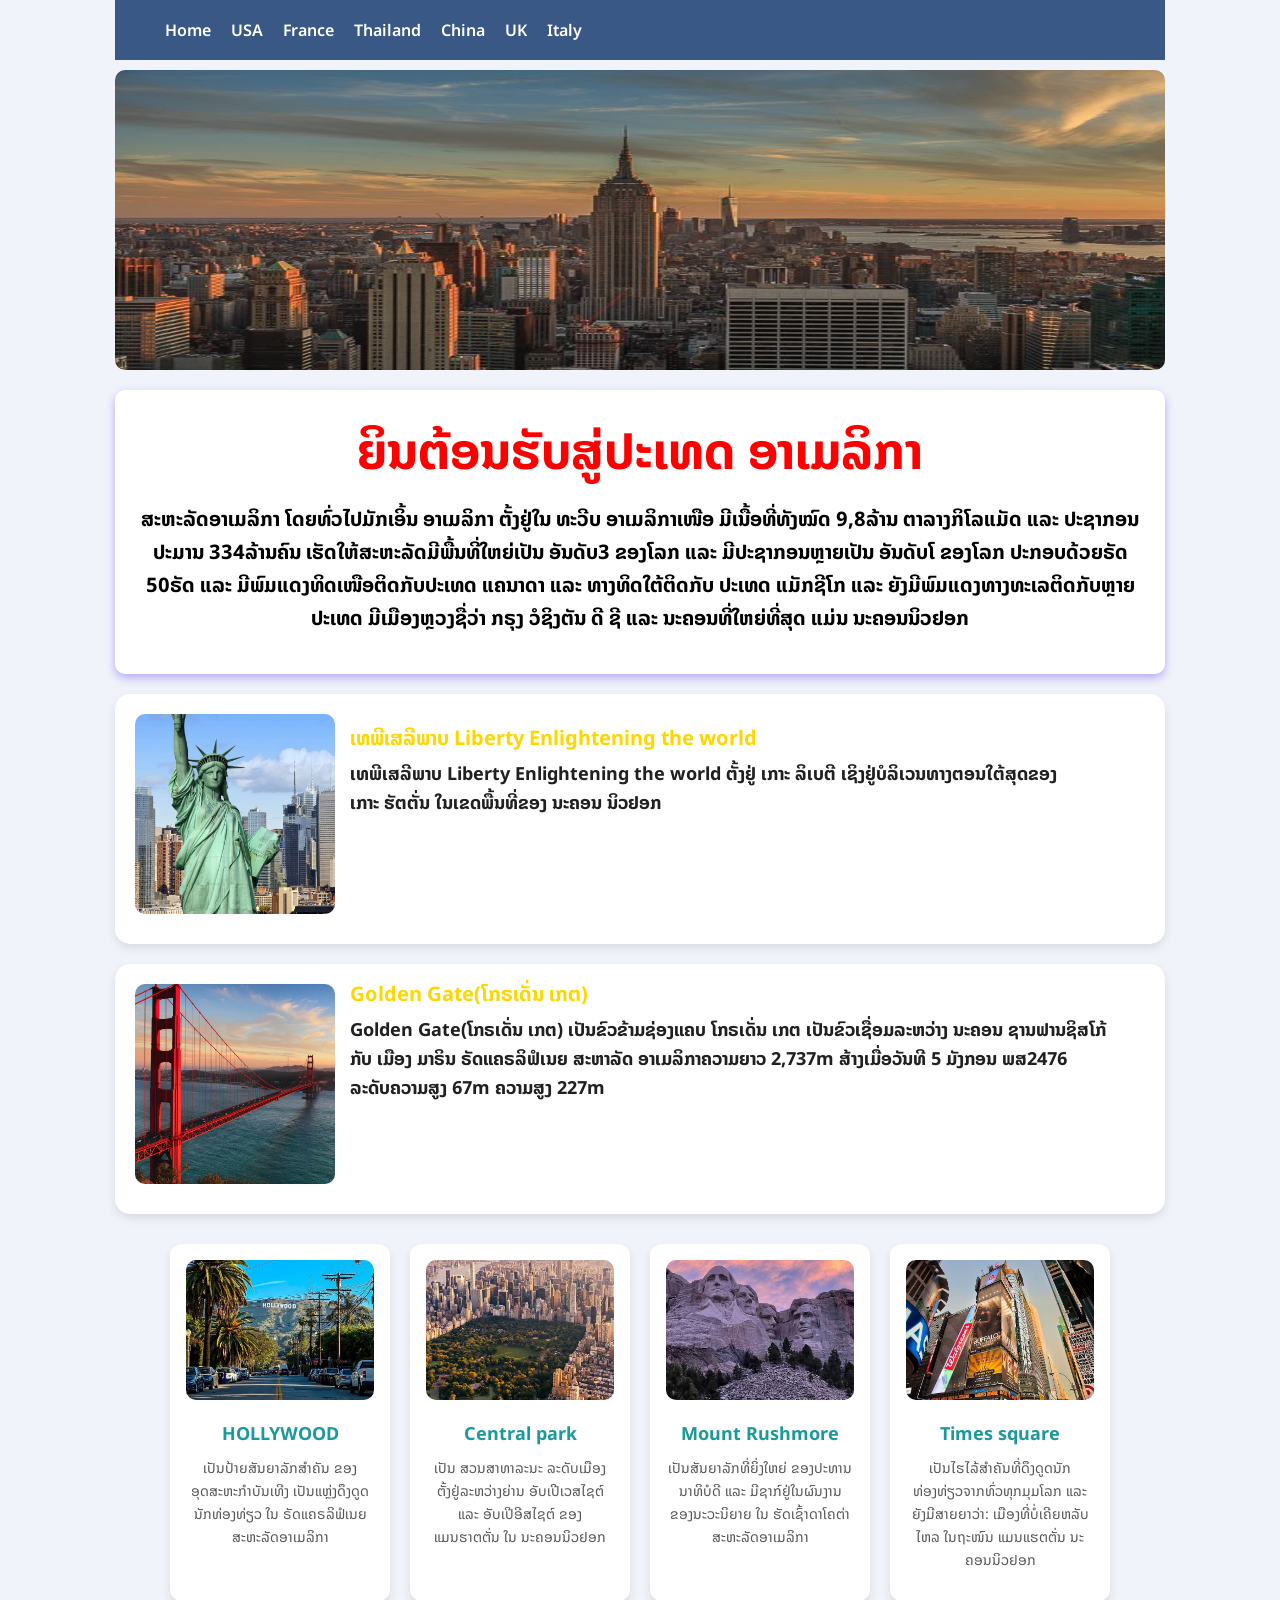
<file: USA.html>
<!DOCTYPE html>
<html lang="en">
<head>
    <meta charset="UTF-8">
    <meta name="viewport" content="width=device-width, initial-scale=1.0">
    <title>USA</title>
    <link rel="stylesheet" href="css/usa.css">
    <link rel="preconnect" href="https://fonts.googleapis.com">
<link rel="preconnect" href="https://fonts.gstatic.com" crossorigin>
<link href="https://fonts.googleapis.com/css2?family=Noto+Sans+Lao:wght@100..900&display=swap" rel="stylesheet">
</head>
<body>
       <div id="menu"></div>

<script>
fetch("menu.html")
.then(response => response.text())
.then(data => {
    document.getElementById("menu").innerHTML = data;
});
</script>
 
    <div class="container-usa">
        <div class="teh4">
            <img src="photo ຮູບພາບ/ອາເມລິກາ1.jpeg" width="1050" height="300" style="border-radius: 10px;">
        </div>
        <div class="zz">
            <span>ຍິນຕ້ອນຮັບສູ່ປະເທດ ອາເມລິກາ</span>
            <p>ສະຫະລັດອາເມລິກາ ໂດຍທົ່ວໄປມັກເອິ້ນ ອາເມລິກາ ຕັ້ງຢູ່ໃນ ທະວີບ ອາເມລິກາເໜືອ ມີເນື້ອທີ່ທັງໝົດ 9,8ລ້ານ ຕາລາງກິໂລແມັດ
                ແລະ ປະຊາກອນປະມານ 334ລ້ານຄົນ ເຮັດໃຫ້ສະຫະລັດມີພື້ນທີ່ໃຫຍ່ເປັນ ອັນດັບ3 ຂອງໂລກ ແລະ ມີປະຊາກອນຫຼາຍເປັນ
                ອັນດັບໂ ຂອງໂລກ ປະກອບດ້ວຍຣັດ 50ຣັດ ແລະ ມີພົມແດງທິດເໜືອຕິດກັບປະເທດ
                ແຄນາດາ ແລະ ທາງທິດໃຕ້ຕິດກັບ ປະເທດ ແມັກຊີໂກ ແລະ ຍັງມີພົມແດງທາງທະເລຕິດກັບຫຼາຍປະເທດ ມີເມືອງຫຼວງຊື່ວ່າ ກຣຸງ ວໍຊິງຕັນ ດີ ຊີ ແລະ ນະຄອນທີ່ໃຫຍ່ທີ່ສຸດ ແມ່ນ ນະຄອນນິວຢອກ
            </p>
        </div>
        <div class="container-usa1">
    <div class="uu">
      <img src="USA Photo/ເທພີເສລີພາບ.jpeg">
      <div class="card-content">
        
        <div class="card-title">ເທພີເສລີພາບ Liberty Enlightening the world</div>
        <div class="card-description">
          ເທພີເສລີພາບ Liberty Enlightening the world ຕັ້ງຢູ່ ເກາະ ລິເບຕີ ເຊິງຢູ່ບໍລິເວນທາງຕອນໃຕ້ສຸດຂອງ <br>
          ເກາະ ຮັຕຕັ່ນ ໃນເຂດພື້ນທີ່ຂອງ ນະຄອນ ນິວຢອກ
        </div>
      </div>
    </div>

    <div class="uu">
      <img src="USA Photo/ໂກເດັ່ນເກດ.jpeg">
      <div class="card-content">
        
        <div class="card-title">Golden Gate(ໂກຣເດັ່ນ ເກຕ)</div>
        <div class="card-description">
          Golden Gate(ໂກຣເດັ່ນ ເກຕ) ເປັນຂົວຂ້າມຊ່ອງແຄບ ໂກຣເດັ່ນ ເກຕ ເປັນຂົວເຊື່ອມລະຫວ່າງ ນະຄອນ ຊານຟານຊິສໂກ້<br>
           ກັບ ເມືອງ ມາຣິນ ຣັດແຄຣລິຟໍເນຍ ສະຫາລັດ ອາເມລິກາຄວາມຍາວ 2,737m ສ້າງເມື່ອວັນທີ 5 ມັງກອນ ພສ2476 <br>
            ລະດັບຄວາມສູງ 67m ຄວາມສູງ 227m
        </div>
      </div>
    </div>
  </div>
    <div class="container">
        <div class="card">
          <img src="USA Photo/HOLLYWOOD.jpeg">
          <h3>HOLLYWOOD</h3>
          <p>ເປັນປ້າຍສັນຍາລັກສຳຄັນ ຂອງອຸດສະຫະກຳບັນເທີງ ເປັນແຫຼ່ງດຶງດູດນັກທ່ອງທ່ຽວ ໃນ ຣັດແຄຣລິຟໍເນຍ ສະຫະລັດອາເມລິກາ</p>
        </div>
        <div class="card">
          <img src="USA Photo/ສວນສາທາ.jpeg">
          <h3>Central park</h3>
          <p>ເປັນ ສວນສາທາລະນະ ລະດັບເມືອງ ຕັ້ງຢູ່ລະຫວ່າງຍ່ານ ອັບເປີເວສໄຊຕ໌ ແລະ ອັບເປີອີສໄຊຕ໌ ຂອງແມນຮາຕຕັ່ນ ໃນ ນະຄອນນິວຢອກ</p>
        </div>
        <div class="card">
          <img src="USA Photo/ອຸດທະຍານ.jpeg">
          <h3>Mount Rushmore</h3>
          <p>ເປັນສັນຍາລັກທີ່ຍິ່ງໃຫຍ່ ຂອງປະທານນາທິບໍດີ ແລະ ມີຊາກ໌ຢູ່ໃນຜົນງານ ຂອງນະວະນິຍາຍ ໃນ ຮັດເຊົ້າດາໂຄຕ່າ ສະຫະລັດອາເມລິກາ</p>
        </div>
        <div class="card">
          <img src="USA Photo/ທາມສແຄຣ.jpeg">
          <h3>Times square</h3>
          <p>ເປັນໄຮໄລ້ສຳຄັນທີ່ດຶງດູດນັກທ່ອງທ່ຽວຈາກທົ່ວທຸກມຸມໂລກ ແລະ ຍັງມີສາຍຍາວ່າ: ເມືອງທີ່ບໍ່ເຄີຍຫລັບໄຫລ ໃນຖະໜົນ ແມນແຮຕຕັ່ນ ນະຄອນນິວຢອກ</p>
        </div>
      </div>
      
</body>
</html>
</file>
<file: css/china.css>
*{
    box-sizing: border-box;
    font-family: "Noto Sans Lao", sans-serif;
}

body{
    margin: 0;
    background: #f0f3fa;
}

header{
    width: 100%;
    max-width: 1050px;
    margin: 0 auto;
}

nav {
    position:relative;
    top: 50%;
    width: 100%;
    display: flex;
    justify-content: space-between;
    background: #395886;
}

.logo img {
    width: 80px;
    height: 60px;
    border-radius: 60%;
    padding: 5px 15px;
}

nav ul {
    margin: 0;
    display: flex;
}

nav ul li {
    list-style: none;
}

nav ul li a {
    font-size: 16px;
    font-weight: 600;
    height: 60px;
    line-height: 60px;
    padding: 0 10px;
    text-decoration: none;
    color: #fff;
    display: block;
}

.container-usa {
    width: 100%;
    max-width: 1050px;
    margin: 0 auto;
}

.teh4 {
    margin-top: 10px;
    height: 300px;
}

.zz {
    font-size: 50px;
    color: red;
    font-weight: bold;
    text-align: center;
    background: #ffffff;
    padding: 20px;
    margin: 20px auto;
    border-radius: 10px;
    box-shadow: 0 4px 10px rgba(55, 0, 255, 0.3);
}

.zz p {
    margin-top: 10px;
    font-size: 20px;
    color: black;
}

.container {
  margin-top: 30px;
  display: flex;
  gap: 20px;
  flex-wrap: wrap;
  justify-content: center;
}
.card {
  background-color: #ffffff;
  border-radius: 12px;
  box-shadow: 0 4px 8px rgba(0, 0, 0, 0.1);
  width: 220px;
  padding: 16px;
  text-align: center;
  transition: transform 0.2s ease;
}
.card:hover {
  transform: translateY(-5px);
}
.card img {
  width: 100%;
  height: 140px;
  object-fit: cover;
  border-radius: 10px;
  margin-bottom: 12px;
}
.card h3 {
  margin: 0;
  color: #1c9a9b;
  font-size: 18px;
}
.card p {
  font-size: 14px;
  color: #555;
  margin-top: 8px;
}

.container-usa1 {
      display: flex;
      flex-direction: column;
      gap: 20px;
      width: 100%;
      max-width: 1050px;
      margin: 0 auto;
    }

    .uu {
      height: 250px;
      background-color: white;
      border-radius: 15px;
      display: flex;
      overflow: hidden;
      box-shadow: 0 4px 10px rgba(0,0,0,0.1);
    }

    .uu img {
      width: 200px;
      height: 200px;
      margin-top: 20px;
      border-radius: 10px;
      margin-left: 20px;
      object-fit: cover;
    }

    .card-content {
      padding: 15px;
      display: flex;
      flex-direction: column;
      justify-content: center;
    }

    .card-date {
      font-size: 14px;
      color: #555;
      margin-bottom: 5px;
    }

    .card-title {
      font-size: 20px;
      font-weight: bold;
      margin: 5px 0;
      margin-top: -100px;
      color: gold;
    }

    .card-description {
      font-size: 18px;
      font-weight: bold;
      color: #202020;
    }
</file>
<file: css/thai.css>
*{
    box-sizing: border-box;
    font-family: "Noto Sans Lao", sans-serif;
}

body{
    margin: 0;
    background: #f0f3fa;
}

header{
    width: 100%;
    max-width: 1050px;
    margin: 0 auto;
}

nav {
    position:relative;
    top: 50%;
    width: 100%;
    display: flex;
    justify-content: space-between;
    background: #395886;
}

.logo img {
    width: 80px;
    height: 60px;
    border-radius: 60%;
    padding: 5px 15px;
}

nav ul {
    margin: 0;
    display: flex;
}

nav ul li {
    list-style: none;
}

nav ul li a {
    font-size: 16px;
    font-weight: 600;
    height: 60px;
    line-height: 60px;
    padding: 0 10px;
    text-decoration: none;
    color: #fff;
    display: block;
}

.container-usa {
    width: 100%;
    max-width: 1050px;
    margin: 0 auto;
}

.teh4 {
    margin-top: 10px;
    height: 300px;
}

.zz {
    font-size: 50px;
    color: red;
    font-weight: bold;
    text-align: center;
    background: #ffffff;
    padding: 20px;
    margin: 20px auto;
    border-radius: 10px;
    box-shadow: 0 4px 10px rgba(55, 0, 255, 0.3);
}

.zz p {
    margin-top: 10px;
    font-size: 20px;
    color: black;
}

.aa img {
    margin-top: 20px;
    text-align: center;
    display: flex;
    margin-right: 20px;
    box-shadow: 0 4px 10px rgba(55, 0, 255, 0.3);
}
/*
.aa {
    display: flex;
    margin-right: 20px;
}*/

.container {
  margin-top: 30px;
  display: flex;
  gap: 20px;
  flex-wrap: wrap;
  justify-content: center;
}
.card {
  background-color: #ffffff;
  border-radius: 12px;
  box-shadow: 0 4px 8px rgba(0, 0, 0, 0.1);
  width: 220px;
  padding: 16px;
  text-align: center;
  transition: transform 0.2s ease;
}
.card:hover {
  transform: translateY(-5px);
}
.card img {
  width: 100%;
  height: 140px;
  object-fit: cover;
  border-radius: 10px;
  margin-bottom: 12px;
}
.card h3 {
  margin: 0;
  color: #1c9a9b;
  font-size: 18px;
}
.card p {
  font-size: 14px;
  color: #555;
  margin-top: 8px;
}

.container-usa1 {
      display: flex;
      flex-direction: column;
      gap: 20px;
      width: 100%;
      max-width: 1050px;
      margin: 0 auto;
    }

    .uu {
      height: 250px;
      background-color: white;
      border-radius: 15px;
      display: flex;
      overflow: hidden;
      box-shadow: 0 4px 10px rgba(0,0,0,0.1);
    }

    .uu img {
      width: 200px;
      height: 200px;
      margin-top: 20px;
      border-radius: 10px;
      margin-left: 20px;
      object-fit: cover;
    }

    .card-content {
      padding: 15px;
      display: flex;
      flex-direction: column;
      justify-content: center;
    }

    .card-date {
      font-size: 14px;
      color: #555;
      margin-bottom: 5px;
    }

    .card-title {
      font-size: 20px;
      font-weight: bold;
      margin: 5px 0;
      margin-top: -100px;
      color: gold;
    }

    .card-description {
      font-size: 18px;
      font-weight: bold;
      color: #202020;
    }
</file>
<file: css/italy.css>
*{
    box-sizing: border-box;
    font-family: "Noto Sans Lao", sans-serif;
}

body{
    margin: 0;
    background: #f0f3fa;
}

header{
    width: 100%;
    max-width: 1050px;
    margin: 0 auto;
}

nav {
    position:relative;
    top: 50%;
    width: 100%;
    display: flex;
    justify-content: space-between;
    background: #395886;
}

.logo img {
    width: 80px;
    height: 60px;
    border-radius: 60%;
    padding: 5px 15px;
}

nav ul {
    margin: 0;
    display: flex;
}

nav ul li {
    list-style: none;
}

nav ul li a {
    font-size: 16px;
    font-weight: 600;
    height: 60px;
    line-height: 60px;
    padding: 0 10px;
    text-decoration: none;
    color: #fff;
    display: block;
}

.container-usa {
    width: 100%;
    max-width: 1050px;
    margin: 0 auto;
}

.teh4 {
    margin-top: 10px;
    height: 300px;
}

.zz {
    font-size: 50px;
    color: red;
    font-weight: bold;
    text-align: center;
    background: #ffffff;
    padding: 20px;
    margin: 20px auto;
    border-radius: 10px;
    box-shadow: 0 4px 10px rgba(55, 0, 255, 0.3);
}

.zz p {
    margin-top: 10px;
    font-size: 20px;
    color: black;
}

.container {
  margin-top: 30px;
  display: flex;
  gap: 20px;
  flex-wrap: wrap;
  justify-content: center;
}
.card {
  background-color: #ffffff;
  border-radius: 12px;
  box-shadow: 0 4px 8px rgba(0, 0, 0, 0.1);
  width: 220px;
  padding: 16px;
  text-align: center;
  transition: transform 0.2s ease;
}
.card:hover {
  transform: translateY(-5px);
}
.card img {
  width: 100%;
  height: 140px;
  object-fit: cover;
  border-radius: 10px;
  margin-bottom: 12px;
}
.card h3 {
  margin: 0;
  color: #1c9a9b;
  font-size: 18px;
}
.card p {
  font-size: 14px;
  color: #555;
  margin-top: 8px;
}

.container-usa1 {
      display: flex;
      flex-direction: column;
      gap: 20px;
      width: 100%;
      max-width: 1050px;
      margin: 0 auto;
    }

    .uu {
      height: 250px;
      background-color: white;
      border-radius: 15px;
      display: flex;
      overflow: hidden;
      box-shadow: 0 4px 10px rgba(0,0,0,0.1);
    }

    .uu img {
      width: 200px;
      height: 200px;
      margin-top: 20px;
      border-radius: 10px;
      margin-left: 20px;
      object-fit: cover;
    }

    .card-content {
      padding: 15px;
      display: flex;
      flex-direction: column;
      justify-content: center;
    }

    .card-date {
      font-size: 14px;
      color: #555;
      margin-bottom: 5px;
    }

    .card-title {
      font-size: 20px;
      font-weight: bold;
      margin: 5px 0;
      margin-top: -100px;
      color: gold;
    }

    .card-description {
      font-size: 18px;
      font-weight: bold;
      color: #202020;
    }
</file>
<file: css/UK.css>
*{
    box-sizing: border-box;
    font-family: "Noto Sans Lao", sans-serif;
}

body{
    margin: 0;
    background: #f0f3fa;
}

header{
    width: 100%;
    max-width: 1050px;
    margin: 0 auto;
}

nav {
    position:relative;
    top: 50%;
    width: 100%;
    display: flex;
    justify-content: space-between;
    background: #395886;
}

.logo img {
    width: 80px;
    height: 60px;
    border-radius: 60%;
    padding: 5px 15px;
}

nav ul {
    margin: 0;
    display: flex;
}

nav ul li {
    list-style: none;
}

nav ul li a {
    font-size: 16px;
    font-weight: 600;
    height: 60px;
    line-height: 60px;
    padding: 0 10px;
    text-decoration: none;
    color: #fff;
    display: block;
}

.container-usa {
    width: 100%;
    max-width: 1050px;
    margin: 0 auto;
}

.teh4 {
    margin-top: 10px;
    height: 300px;
}

.zz {
    font-size: 50px;
    color: red;
    font-weight: bold;
    text-align: center;
    background: #ffffff;
    padding: 20px;
    margin: 20px auto;
    border-radius: 10px;
    box-shadow: 0 4px 10px rgba(55, 0, 255, 0.3);
}

.zz p {
    margin-top: 10px;
    font-size: 20px;
    color: black;
}

.container {
  margin-top: 30px;
  display: flex;
  gap: 20px;
  flex-wrap: wrap;
  justify-content: center;
}
.card {
  background-color: #ffffff;
  border-radius: 12px;
  box-shadow: 0 4px 8px rgba(0, 0, 0, 0.1);
  width: 220px;
  padding: 16px;
  text-align: center;
  transition: transform 0.2s ease;
}
.card:hover {
  transform: translateY(-5px);
}
.card img {
  width: 100%;
  height: 140px;
  object-fit: cover;
  border-radius: 10px;
  margin-bottom: 12px;
}
.card h3 {
  margin: 0;
  color: #1c9a9b;
  font-size: 18px;
}
.card p {
  font-size: 14px;
  color: #555;
  margin-top: 8px;
}

.container-usa1 {
      display: flex;
      flex-direction: column;
      gap: 20px;
      width: 100%;
      max-width: 1050px;
      margin: 0 auto;
    }

    .uu {
      height: 250px;
      background-color: white;
      border-radius: 15px;
      display: flex;
      overflow: hidden;
      box-shadow: 0 4px 10px rgba(0,0,0,0.1);
    }

    .uu img {
      width: 200px;
      height: 200px;
      margin-top: 20px;
      border-radius: 10px;
      margin-left: 20px;
      object-fit: cover;
    }

    .card-content {
      padding: 15px;
      display: flex;
      flex-direction: column;
      justify-content: center;
    }

    .card-date {
      font-size: 14px;
      color: #555;
      margin-bottom: 5px;
    }

    .card-title {
      font-size: 20px;
      font-weight: bold;
      margin: 5px 0;
      margin-top: -100px;
      color: gold;
    }

    .card-description {
      font-size: 18px;
      font-weight: bold;
      color: #202020;
    }
</file>
<file: css/usa.css>
*{
    box-sizing: border-box;
    font-family: "Noto Sans Lao", sans-serif;
}

body{
    margin: 0;
    background: #f0f3fa;
}

header{
    width: 100%;
    max-width: 1050px;
    margin: 0 auto;
}

nav {
    position:relative;
    top: 50%;
    width: 100%;
    display: flex;
    justify-content: space-between;
    background: #395886;
}

.logo img {
    width: 80px;
    height: 60px;
    border-radius: 60%;
    padding: 5px 15px;
}

nav ul {
    margin: 0;
    display: flex;
}

nav ul li {
    list-style: none;
}

nav ul li a {
    font-size: 16px;
    font-weight: 600;
    height: 60px;
    line-height: 60px;
    padding: 0 10px;
    text-decoration: none;
    color: #fff;
    display: block;
}

.container-usa {
    width: 100%;
    max-width: 1050px;
    margin: 0 auto;
}

.teh4 {
    margin-top: 10px;
    height: 300px;
}

.zz {
    font-size: 50px;
    color: red;
    font-weight: bold;
    text-align: center;
    background: #ffffff;
    padding: 20px;
    margin: 20px auto;
    border-radius: 10px;
    box-shadow: 0 4px 10px rgba(55, 0, 255, 0.3);
}

.zz p {
    margin-top: 10px;
    font-size: 20px;
    color: black;
}

.aa img {
    margin-top: 20px;
    text-align: center;
    display: flex;
    margin-right: 20px;
    box-shadow: 0 4px 10px rgba(55, 0, 255, 0.3);
}
/*
.aa {
    display: flex;
    margin-right: 20px;
}*/

.container {
  margin-top: 30px;
  display: flex;
  gap: 20px;
  flex-wrap: wrap;
  justify-content: center;
}
.card {
  background-color: #ffffff;
  border-radius: 12px;
  box-shadow: 0 4px 8px rgba(0, 0, 0, 0.1);
  width: 220px;
  padding: 16px;
  text-align: center;
  transition: transform 0.2s ease;
}
.card:hover {
  transform: translateY(-5px);
}
.card img {
  width: 100%;
  height: 140px;
  object-fit: cover;
  border-radius: 10px;
  margin-bottom: 12px;
}
.card h3 {
  margin: 0;
  color: #1c9a9b;
  font-size: 18px;
}
.card p {
  font-size: 14px;
  color: #555;
  margin-top: 8px;
}

.container-usa1 {
      display: flex;
      flex-direction: column;
      gap: 20px;
      width: 100%;
      max-width: 1050px;
      margin: 0 auto;
    }

    .uu {
      height: 250px;
      background-color: white;
      border-radius: 15px;
      display: flex;
      overflow: hidden;
      box-shadow: 0 4px 10px rgba(0,0,0,0.1);
    }

    .uu img {
      width: 200px;
      height: 200px;
      margin-top: 20px;
      border-radius: 10px;
      margin-left: 20px;
      object-fit: cover;
    }

    .card-content {
      padding: 15px;
      display: flex;
      flex-direction: column;
      justify-content: center;
    }

    .card-date {
      font-size: 14px;
      color: #555;
      margin-bottom: 5px;
    }

    .card-title {
      font-size: 20px;
      font-weight: bold;
      margin: 5px 0;
      margin-top: -100px;
      color: gold;
    }

    .card-description {
      font-size: 18px;
      font-weight: bold;
      color: #202020;
    }
</file>
